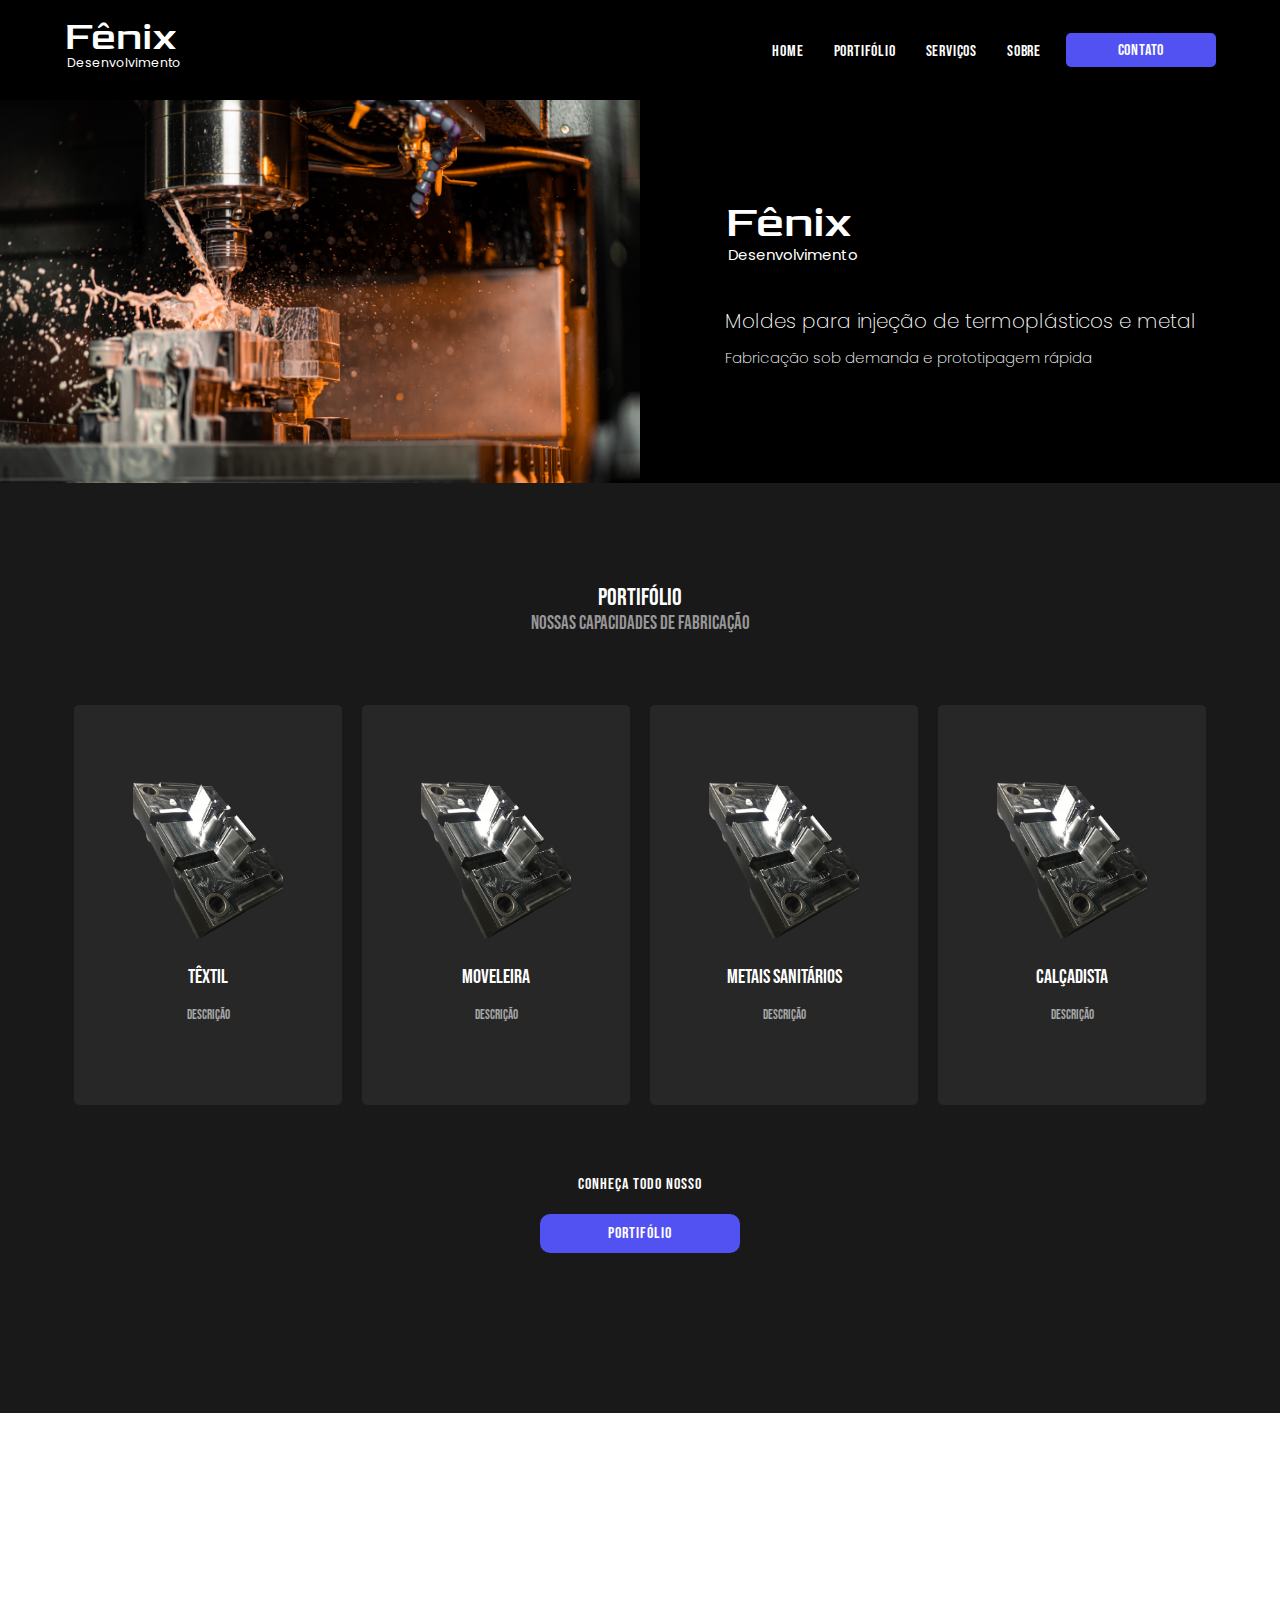
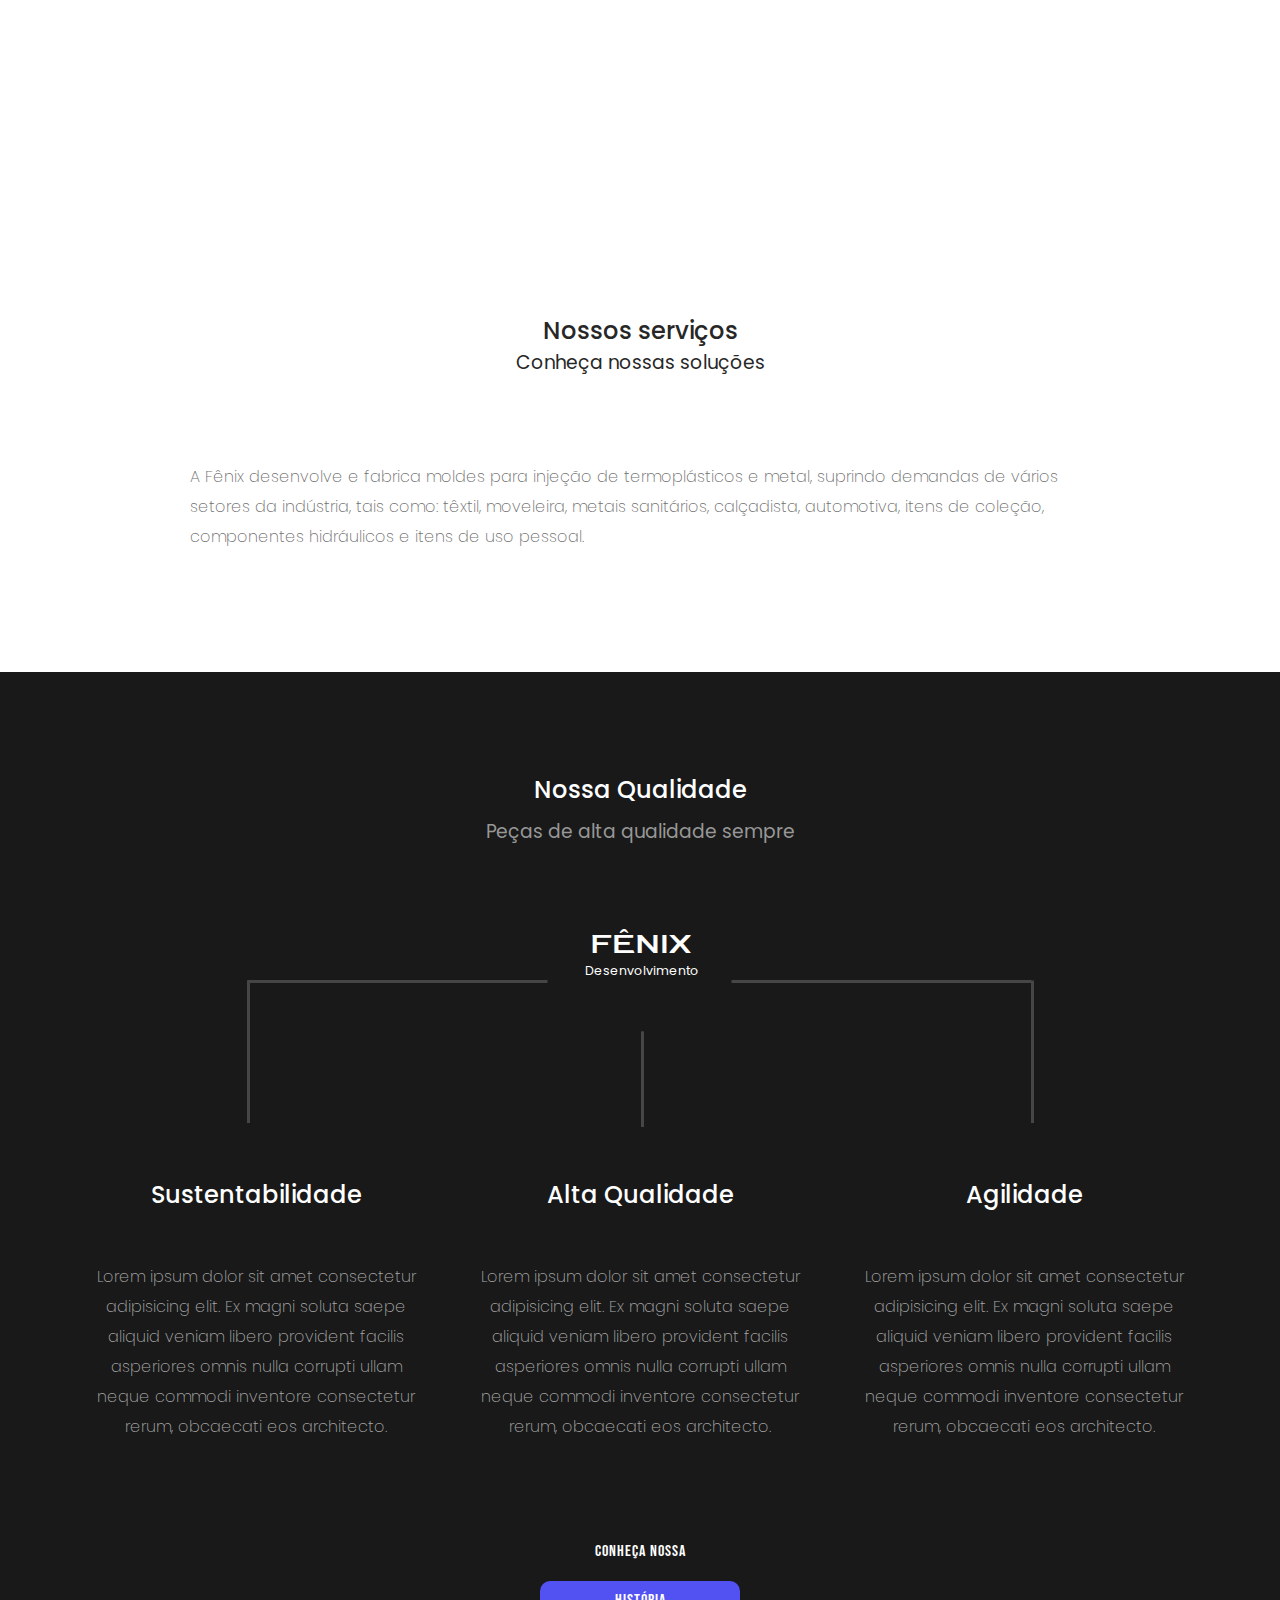
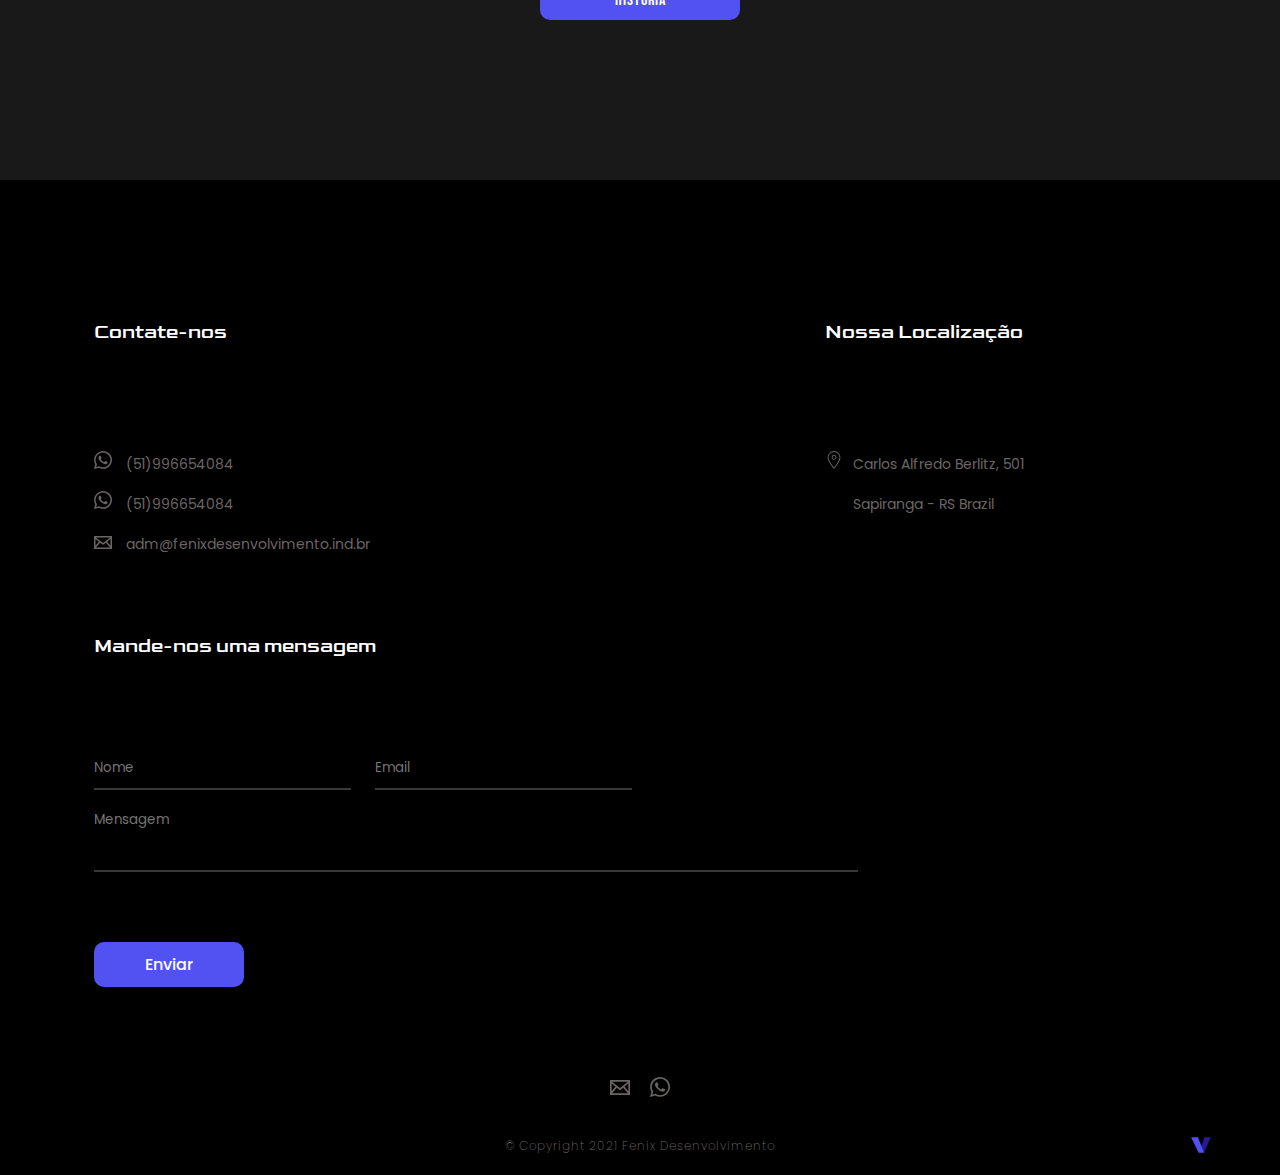
<file: index.html>
<!DOCTYPE html>
<html lang="pt-br">

<head>

    <meta charset="UTF-8">
    <meta http-equiv="X-UA-Compatible" content="IE=edge">
    <meta name="viewport" content="width=device-width, initial-scale=1.0">

    <!-- favicon -->
    <link rel="apple-touch-icon" sizes="180x180" href="/favi/apple-touch-icon.png">
    <link rel="icon" type="image/png" sizes="32x32" href="/favi/favicon-32x32.png">
    <link rel="icon" type="image/png" sizes="16x16" href="/favi/favicon-16x16.png">
    <link rel="manifest" href="/favi/site.webmanifest">
    <link rel="mask-icon" href="/favi/safari-pinned-tab.svg" color="#5bbad5">
    <link rel="shortcut icon" href="/favi/favicon.ico">
    <meta name="msapplication-TileColor" content="#da532c">
    <meta name="msapplication-config" content="/favi/browserconfig.xml">
    <meta name="theme-color" content="#ffffff">



    <link rel="stylesheet" href="css/header.css">
    <link rel="stylesheet" href="css/style.css">
    <link rel="stylesheet" href="css/index.css">
    <link rel="stylesheet" href="css/footer.css">



    <link rel="stylesheet" href="css/responsive.css" media="screen and (max-width: 1024px)">
    <link rel="stylesheet" href="css/res.css" media="screen and (max-width: 800px)">

    <title>Fenix Desenvolvimento</title>
</head>

<body>
    <header>
        <div class="header-preto">
            <div class="container-menu">
                <div class="logo">
                    <a href="index.html">Fênix</a>
                    <span>Desenvolvimento</span>
                </div>
                <div class="menu-section">
                    <div class="menu-toggle">
                        <div class="one"></div>
                        <div class="two"></div>
                        <div class="three"></div>
                    </div>
                    <nav class="menu">
                        <ul>
                            <li><a href="index.html" title="Página inicial">Home</a></li>
                            <li><a href="portifolio.html" title="Conheça Nosso Portifólio">Portifólio</a></li>
                            <li><a href="index.html#servicos" title="Conheça nossos serviços">Serviços</a></li>
                            <li class="sobre">
                                <a href="historia.html" title="Conheça Nossa historia">Sobre</a>
                            </li>
                            <li class="contato">
                                <a href="index.html#contato" title="Contate-nos">Contato</a>
                            </li>
                        </ul>
                    </nav>
                </div>
            </div>
        </div>
    </header>

    <!-- HERO -->
    <section class="hero">
        <div class="imagem">
            <img src="img/hero/hero.jpg" alt="Hero">
        </div>
        <div class="hero-text">
            <div class="container-hero-text">
                <p class="h1">Fênix</p>
                <span>Desenvolvimento</span>
                <p class="h3">Moldes para injeção de termoplásticos e metal </p>
                <p class="h4">Fabricação sob demanda e prototipagem rápida</p>
            </div>
        </div>
    </section>
    <!-- INTRO -->
    <section class="intro">
        <div class="intro-container">
            <h2>Portifólio</h2>
            <h3>Nossas Capacidades de fabricação</h3>
            <div class="intro-cards">
                <div class="intro-card">
                    <img src="img/portifolio/card1.png" alt="">
                    <h3>Têxtil</h3>
                    <p>Descrição</p>
                </div>
                <!-- CARD 2 -->
                <div class="intro-card">
                    <img src="img/portifolio/card1.png" alt="">
                    <h3>Moveleira</h3>
                    <p>Descrição</p>
                </div>
                <!-- CARD3 -->
                <div class="intro-card">
                    <img src="img/portifolio/card1.png" alt="">
                    <h3>Metais sanitários</h3>
                    <p>Descrição</p>
                </div>
                <!-- CARD 4 -->
                <div class="intro-card">
                    <img src="img/portifolio/card1.png" alt="">
                    <h3>Calçadista</h3>
                    <p>Descrição</p>
                </div>
            </div>
            <div class="call-to-action">
                <h6>Conheça todo nosso </h6>
                <p><a href="portifolio.html">Portifólio</a></p>
            </div>
        </div>
    </section>

    <!-- IMAGEM FIXA -->
    <section class="fixed-parallax">
        <div class="contend">
            <div class="contend-description">
                <ul>
                    <li>
                        <span class="material-type">Material:</span>
                        <span class="desc-material">Aço</span>
                    </li>
                    <li>
                        <span class="desc-tittle">Descrição :</span>
                        <span class="desc-type">Molde de plastico</span>
                    </li>
                </ul>
            </div>
        </div>
    </section>



    <!-- SERVICOS -->
    <section class="servicos" id="servicos">
        <h2>Nossos serviços</h2>
        <h3>Conheça nossas soluções</h3>
        <p>
            A Fênix desenvolve e fabrica moldes para injeção de termoplásticos e metal, suprindo demandas de vários setores da indústria, tais como: têxtil, moveleira, metais sanitários, calçadista, automotiva, itens de coleção, componentes hidráulicos e itens de
            uso pessoal.
        </p>
    </section>

    <!-- QUALIDADE -->

    <section class="qualidade">
        <div class="container-qualidade">
            <div class="qualidade-titulo">
                <h2>Nossa Qualidade</h2>
                <h3>Peças de alta qualidade sempre</h3>
                <h4>FÊNIX</h4>
                <span>Desenvolvimento</span>
            </div>
            <div class="qualidade-linhas">
                <img src="img/qualidade/linhas.svg" alt="">
            </div>

            <div class="qualidade-item">
                <!-- item 1 -->
                <div class="item">
                    <h2>Sustentabilidade</h2>
                    <p>
                        Lorem ipsum dolor sit amet consectetur adipisicing elit. Ex magni soluta saepe aliquid veniam libero provident facilis asperiores omnis nulla corrupti ullam neque commodi inventore consectetur rerum, obcaecati eos architecto.
                    </p>
                </div>

                <!-- item 2 -->

                <div class="item">
                    <h2>Alta Qualidade</h2>
                    <p>
                        Lorem ipsum dolor sit amet consectetur adipisicing elit. Ex magni soluta saepe aliquid veniam libero provident facilis asperiores omnis nulla corrupti ullam neque commodi inventore consectetur rerum, obcaecati eos architecto.
                    </p>
                </div>

                <!-- item 3 -->

                <div class="item">
                    <h2>Agilidade</h2>
                    <p>
                        Lorem ipsum dolor sit amet consectetur adipisicing elit. Ex magni soluta saepe aliquid veniam libero provident facilis asperiores omnis nulla corrupti ullam neque commodi inventore consectetur rerum, obcaecati eos architecto.
                    </p>
                </div>
            </div>

            <div class="call-to-action">
                <h6>Conheça Nossa</h6>
                <p><a href="historia.html">História</a></p>
            </div>
        </div>
    </section>





    <footer>

        <div class="footer-container">

            <div class="footer-line">

                <div class="contato footer-item">
                    <h3>Contate-nos</h3>
                    <ul>
                        <li>
                            <img src="img/footer/whatsapp.svg" alt="">
                            <a href="tel:5551996654084">(51)996654084</a>
                        </li>
                        <li>
                            <img src="img/footer/whatsapp.svg" alt="">
                            <a href="tel:5551996654084">(51)996654084</a>
                        </li>
                        <li>
                            <img src="img/footer/email.svg" alt="">
                            <a href="mailto:adm@fenixdesenvolvimento.ind.br">
                                adm@fenixdesenvolvimento.ind.br
                            </a>

                        </li>
                    </ul>
                </div>
                <div class="location footer-item">
                    <h3>Nossa Localização</h3>
                    <ul>
                        <li>
                            <img src="img/footer/location.svg" alt="">
                        </li>
                        <li>Carlos Alfredo Berlitz, 501<br>Sapiranga - RS Brazil</li>
                    </ul>
                </div>
                <div class="form footer-item" id="contato">
                    <h3>Mande-nos uma mensagem</h3>
                    <form action="enviar.php" method="POST" id="fom_orcamento" class="formphp">
                        <div class="form-nome-email">
                            <input type="text" name="nome" id="nome" placeholder="Nome" required>

                            <input type="email" name="email" id="email" placeholder="Email" required>

                            <input type="text" class="nao-aparece" name="leaveblank">
                            <input type="text" class="nao-aparece" name="dontchange" value="http://">
                        </div>

                        <div class="form-msg">
                            <input type="text" name="mensagem" id="mensagem" placeholder="Mensagem" required>
                        </div>
                        <div class="btn-enviar">
                            <button id="enviar" name="enviar" type="submit">Enviar</button>
                        </div>
                    </form>
                </div>
            </div>
            <div class="icons">
                <ul>
                    <li>
                        <a href="mailto:direcao@fenixdesenvolvimento.ind.br">

                            <img src="img/footer/email.svg" alt="mande-nos um email">
                        </a>
                    </li>
                    <li>
                        <a href="https://web.whatsapp.com/send?phone=5551996654084" target="_blank">
                            <img src="img/footer/whatsapp.svg" alt="Envie -nos uma mensagem pelo whatsapp">
                        </a>
                    </li>

                </ul>
            </div>
            <div class="separador">
                <div class="separador-container">
                    <h1>
                        © Copyright 2021 Fenix Desenvolvimento
                    </h1>
                    <a href="https://www.voel.dev.br" target="_blank"><img src="img/favicon-32x32.png" alt="Voel">
                    </a>
                </div>
            </div>
        </div>
    </footer>
    <script src="/js/simple-form.js"></script>
    <script src="/js/menu.js"></script>
    <script src="/js/script.js"></script>
</body>

</html>
</file>
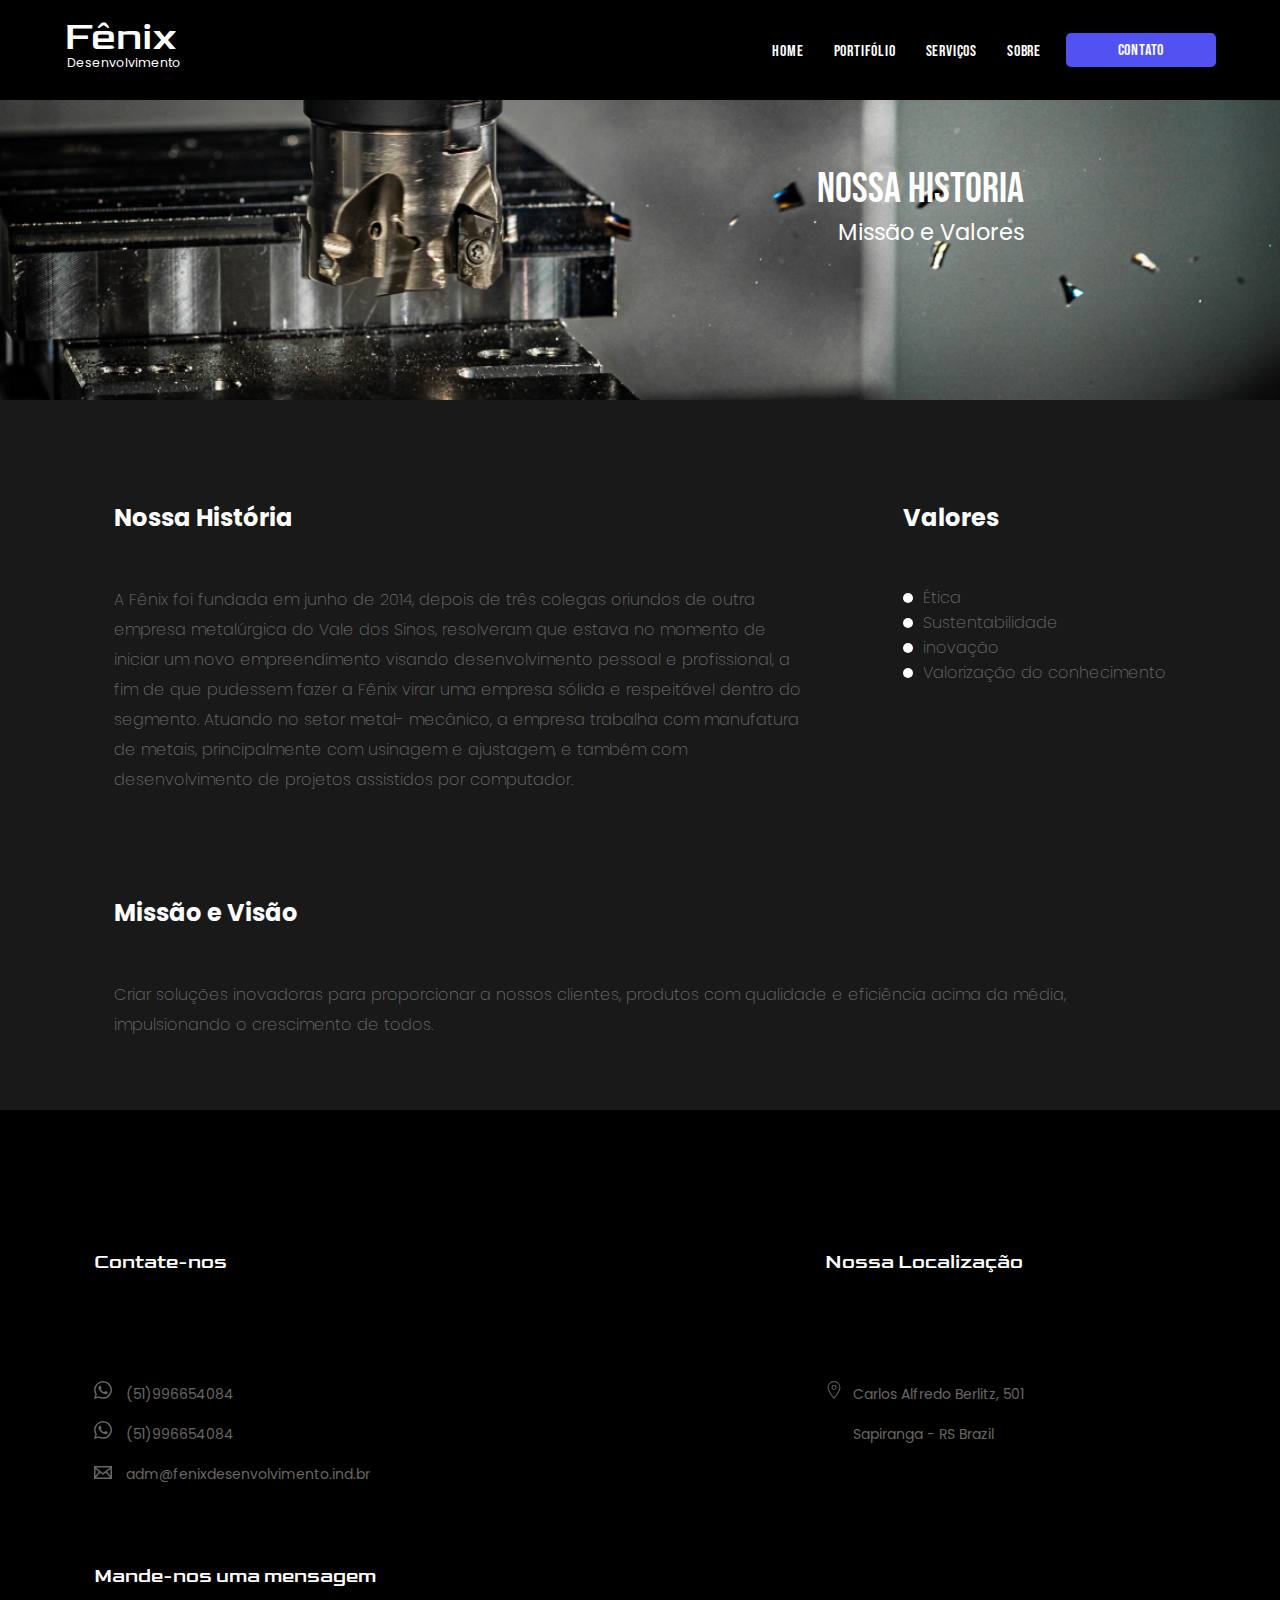
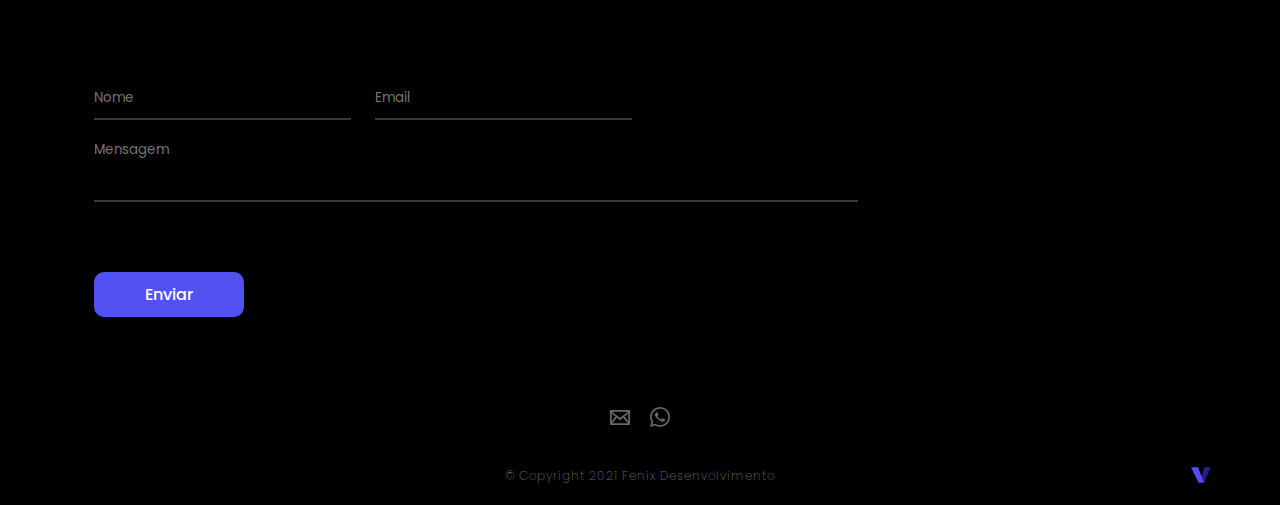
<file: historia.html>
<!DOCTYPE html>
<html lang="pt-br">

<head>
    <meta charset="UTF-8">
    <meta http-equiv="X-UA-Compatible" content="IE=edge">
    <meta name="viewport" content="width=device-width, initial-scale=1.0">
    <!-- favicon -->
    <link rel="apple-touch-icon" sizes="180x180" href="/favi/apple-touch-icon.png">
    <link rel="icon" type="image/png" sizes="32x32" href="/favi/favicon-32x32.png">
    <link rel="icon" type="image/png" sizes="16x16" href="/favi/favicon-16x16.png">
    <link rel="manifest" href="/favi/site.webmanifest">
    <link rel="mask-icon" href="/favi/safari-pinned-tab.svg" color="#5bbad5">
    <link rel="shortcut icon" href="/favi/favicon.ico">
    <meta name="msapplication-TileColor" content="#da532c">
    <meta name="msapplication-config" content="/favi/browserconfig.xml">
    <meta name="theme-color" content="#ffffff">
    <link rel="stylesheet" href="css/style.css">
    <link rel="stylesheet" href="css/header.css">
    <link rel="stylesheet" href="css/footer.css">
    <link rel="stylesheet" href="css/historia.css">
    <link rel="stylesheet" href="css/responsive.css" media="screen and (max-width: 1024px)">
    <link rel="stylesheet" href="css/res.css" media="screen and (max-width: 800px)">
    <title>Fenix Desenvolvimento</title>
</head>

<body>
    <header>
        <div class="header-preto">
            <div class="container-menu">
                <div class="logo">
                    <a href="index.html">Fênix</a>
                    <span>Desenvolvimento</span>
                </div>
                <div class="menu-section">
                    <div class="menu-toggle">
                        <div class="one"></div>
                        <div class="two"></div>
                        <div class="three"></div>
                    </div>
                    <nav class="menu">
                        <ul>
                            <li><a href="index.html" title="Página inicial">Home</a></li>
                            <li><a href="portifolio.html" title="Conheça Nosso Portifólio">Portifólio</a></li>
                            <li><a href="index.html#servicos" title="Conheça nossos serviços">Serviços</a></li>
                            <li class="sobre">
                                <a href="historia.html" title="Conheça Nossa historia">Sobre</a>
                            </li>
                            <li class="contato">
                                <a href="index.html#contato" title="Contate-nos">Contato</a>
                            </li>
                        </ul>
                    </nav>
                </div>
            </div>
        </div>
    </header>

    <!-- HERO HISTÓRIA -->
    <section class="hero-historia">
        <h2>Nossa Historia</h2>
        <p>Missão e Valores</p>
    </section>

    <section class="historia">
        <div class="historia-container">
            <div class="historia-item histo">
                <h2>Nossa História</h2>
                <p>
                    A Fênix foi fundada em junho de 2014, depois de três colegas oriundos de outra empresa metalúrgica do Vale dos Sinos, resolveram que estava no momento de iniciar um novo empreendimento visando desenvolvimento pessoal e profissional, a fim de que pudessem
                    fazer a Fênix virar uma empresa sólida e respeitável dentro do segmento. Atuando no setor metal- mecânico, a empresa trabalha com manufatura de metais, principalmente com usinagem e ajustagem, e também com desenvolvimento de projetos
                    assistidos por computador.
                </p>
            </div>

            <div class="historia-item item-valores">
                <h2>Valores</h2>
                <ul>
                    <li>Ética</li>
                    <li>Sustentabilidade</li>
                    <li>inovação</li>
                    <li>Valorização do conhecimento</li>
                </ul>
            </div>
            <div class="historia-item item-our-historia">
                <h2>Missão e Visão</h2>
                <p>
                    Criar soluções inovadoras para proporcionar a nossos clientes, produtos com qualidade e eficiência acima da média, impulsionando o crescimento de todos.
                </p>
            </div>
        </div>
    </section>

    <footer>
        <div class="footer-container">
            <div class="footer-line">
                <div class="contato footer-item">
                    <h3>Contate-nos</h3>
                    <ul>
                        <li>
                            <img src="img/footer/whatsapp.svg" alt="">
                            <a href="tel:5551996654084">(51)996654084</a>
                        </li>
                        <li>
                            <img src="img/footer/whatsapp.svg" alt="">
                            <a href="tel:5551996654084">(51)996654084</a>
                        </li>
                        <li>
                            <img src="img/footer/email.svg" alt="">
                            <a href="mailto:adm@fenixdesenvolvimento.ind.br">
                                adm@fenixdesenvolvimento.ind.br
                            </a>
                        </li>
                    </ul>
                </div>
                <div class="location footer-item">
                    <h3>Nossa Localização</h3>
                    <ul>
                        <li>
                            <img src="img/footer/location.svg" alt="">
                        </li>
                        <li>Carlos Alfredo Berlitz, 501<br>Sapiranga - RS Brazil</li>
                    </ul>
                </div>
                <div class="form footer-item" id="contato">
                    <h3>Mande-nos uma mensagem</h3>
                    <form action="enviar.php" method="POST" id="fom_orcamento" class="formphp">
                        <div class="form-nome-email">
                            <input type="text" name="nome" id="nome" placeholder="Nome" required>
                            <input type="email" name="email" id="email" placeholder="Email" required>
                            <input type="text" class="nao-aparece" name="leaveblank">
                            <input type="text" class="nao-aparece" name="dontchange" value="http://">
                        </div>
                        <div class="form-msg">
                            <input type="text" name="mensagem" id="mensagem" placeholder="Mensagem" required>
                        </div>
                        <div class="btn-enviar">
                            <button id="enviar" name="enviar" type="submit">Enviar</button>
                        </div>
                    </form>
                </div>
            </div>
            <div>
                <div class="icons">
                    <ul>
                        <li>
                            <a href="mailto:direcao@fenixdesenvolvimento.ind.br">
                                <img src="img/footer/email.svg" alt="mande-nos um email">
                            </a>
                        </li>
                        <li>
                            <a href="https://web.whatsapp.com/send?phone=5551996654084" target="_blank">
                                <img src="img/footer/whatsapp.svg" alt="Envie -nos uma mensagem pelo whatsapp">
                            </a>
                        </li>
                    </ul>
                </div>
            </div>

            <div class="separador">
                <div class="separador-container">
                    <h1>
                        © Copyright 2021 Fenix Desenvolvimento
                    </h1>
                    <a href="https://www.voel.dev.br" target="_blank"><img src="img/favicon-32x32.png" alt="Voel">
                    </a>
                </div>
            </div>
        </div>
    </footer>
    <script src="/js/simple-form.js"></script>
    <script src="/js/menu.js"></script>
    <script src="/js/script.js"></script>
</body>

</html>
</file>
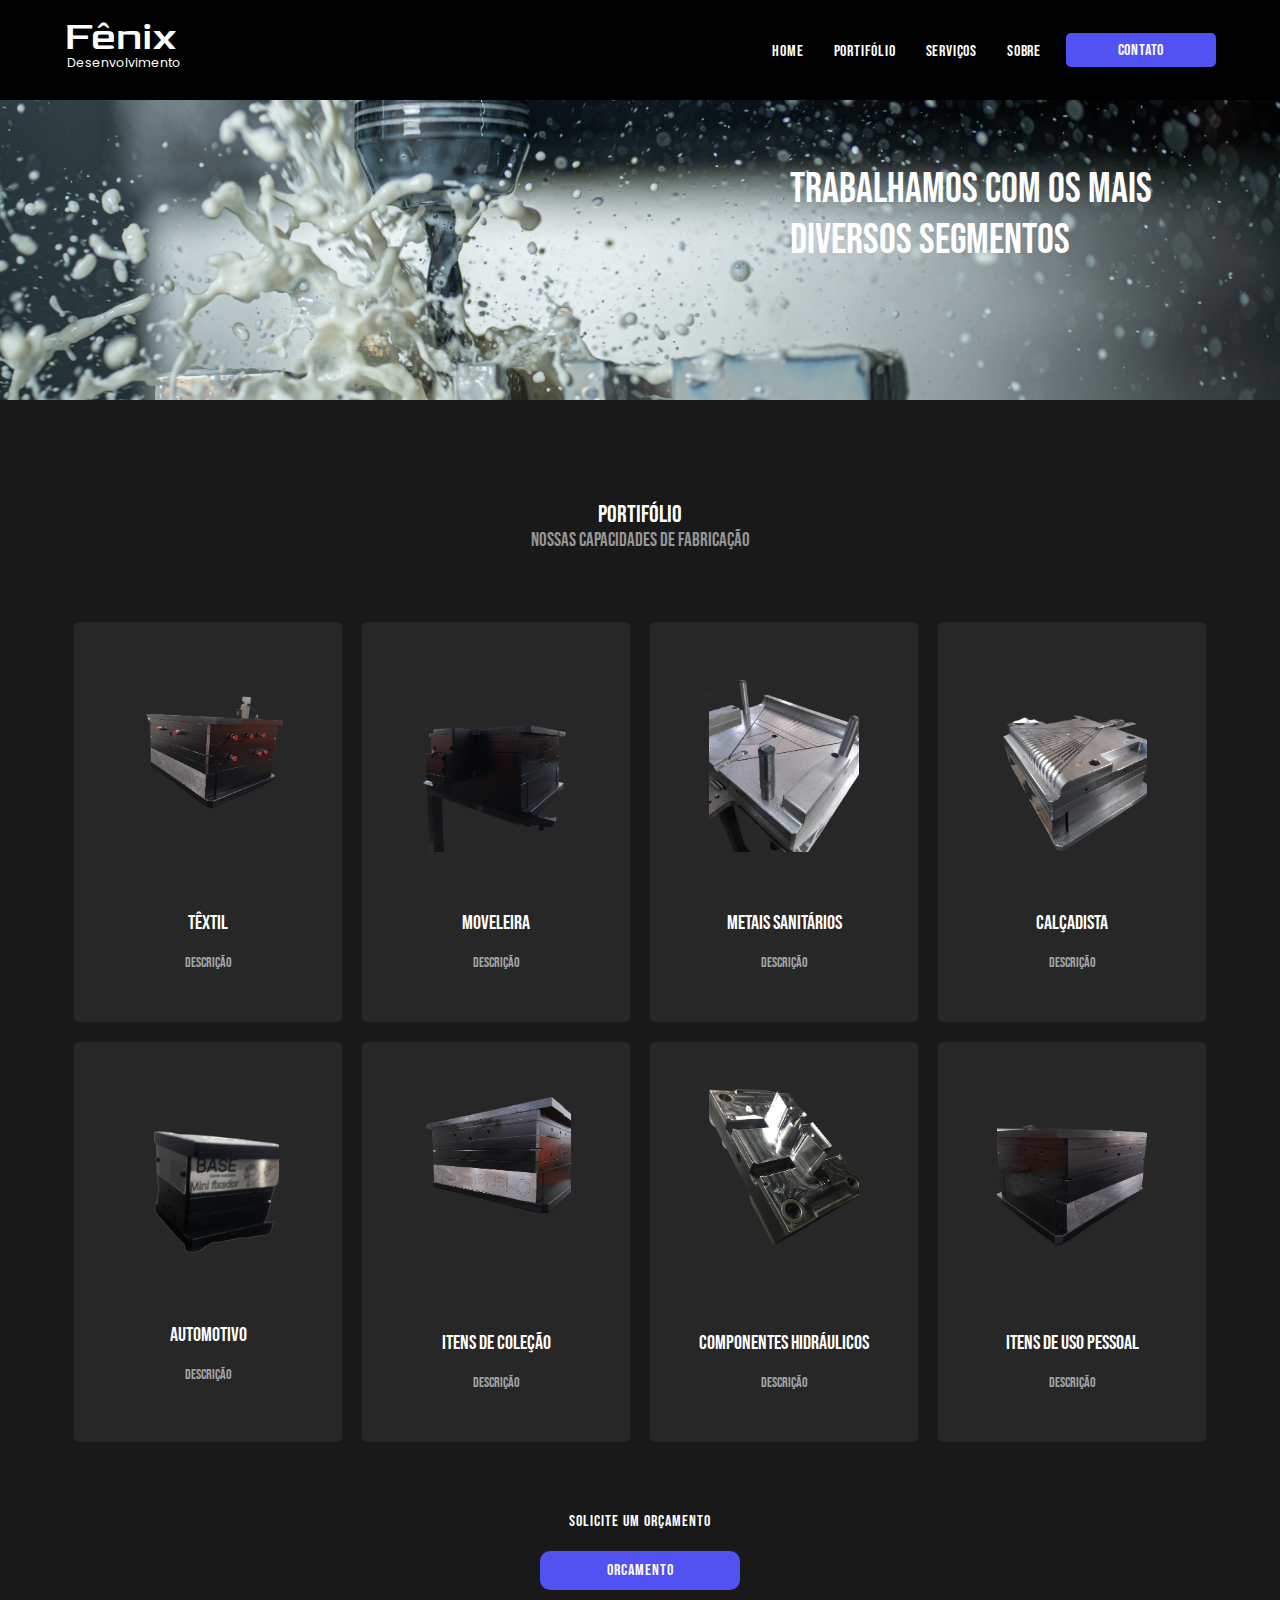
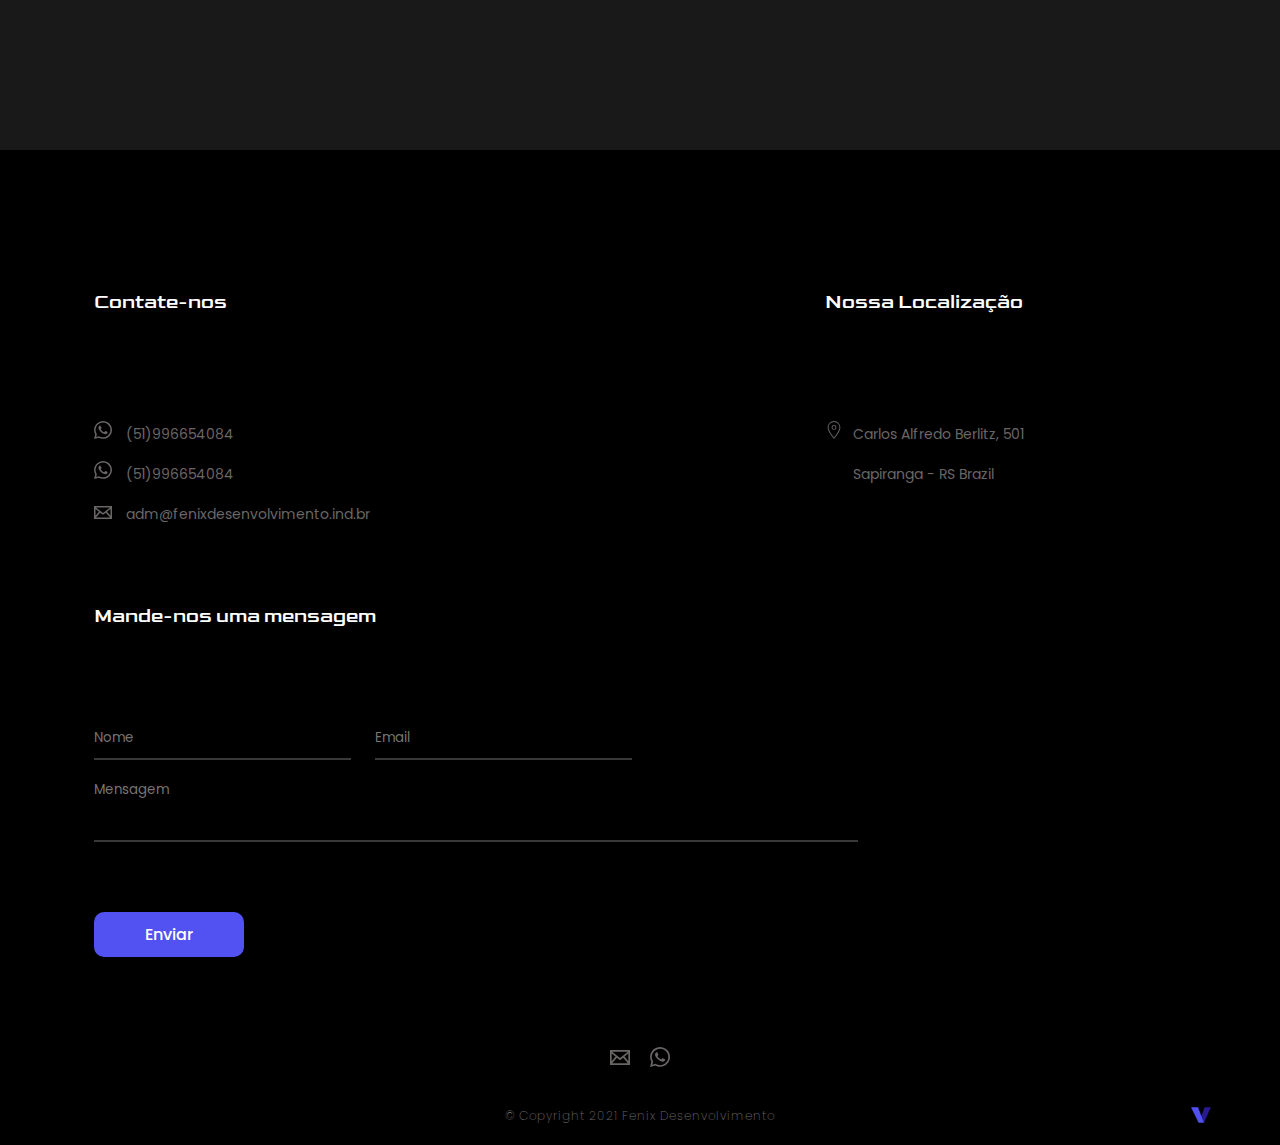
<file: portifolio.html>
<!DOCTYPE html>
<html lang="pt-br">

<head>

    <meta charset="UTF-8">
    <meta http-equiv="X-UA-Compatible" content="IE=edge">
    <meta name="viewport" content="width=device-width, initial-scale=1.0">

    <!-- favicon -->
    <link rel="apple-touch-icon" sizes="180x180" href="/favi/apple-touch-icon.png">
    <link rel="icon" type="image/png" sizes="32x32" href="/favi/favicon-32x32.png">
    <link rel="icon" type="image/png" sizes="16x16" href="/favi/favicon-16x16.png">
    <link rel="manifest" href="/favi/site.webmanifest">
    <link rel="mask-icon" href="/favi/safari-pinned-tab.svg" color="#5bbad5">
    <link rel="shortcut icon" href="/favi/favicon.ico">
    <meta name="msapplication-TileColor" content="#da532c">
    <meta name="msapplication-config" content="/favi/browserconfig.xml">
    <meta name="theme-color" content="#ffffff">


    <link rel="stylesheet" href="css/style.css">
    <link rel="stylesheet" href="css/header.css">
    <link rel="stylesheet" href="css/footer.css">
    <link rel="stylesheet" href="css/portifolio.css">




    <link rel="stylesheet" href="css/responsive.css" media="screen and (max-width: 1024px)">
    <link rel="stylesheet" href="css/res.css" media="screen and (max-width: 800px)">
    <script src="https://code.jquery.com/jquery-3.2.1.js"></script>


    <title>Fenix Desenvolvimento</title>
</head>

<body>
    <header>
        <div class="header-preto">
            <div class="container-menu">
                <div class="logo">
                    <a href="index.html">Fênix</a>
                    <span>Desenvolvimento</span>
                </div>
                <div class="menu-section">
                    <div class="menu-toggle">
                        <div class="one"></div>
                        <div class="two"></div>
                        <div class="three"></div>
                    </div>
                    <nav class="menu">
                        <ul>
                            <li><a href="index.html" title="Página inicial">Home</a></li>
                            <li><a href="portifolio.html" title="Conheça Nosso Portifólio">Portifólio</a></li>
                            <li><a href="index.html#servicos" title="Conheça nossos serviços">Serviços</a></li>
                            <li class="sobre">
                                <a href="historia.html" title="Conheça Nossa historia">Sobre</a>
                            </li>
                            <li class="contato">
                                <a href="index.html#contato" title="Contate-nos">Contato</a>
                            </li>
                        </ul>
                    </nav>
                </div>
            </div>
        </div>
    </header>

    <!-- HIRO PORTIFOLIO -->
    <section class="portifolio">
        <h2>Trabalhamos com os mais <br>diversos segmentos</h2>

    </section>

    <!-- SECTION PORTIFOLIO -->

    <section class="intro">
        <div class="intro-container">
            <h2>Portifólio</h2>
            <h3>Nossas Capacidades de fabricação</h3>
            <div class="intro-cards">
                <div class="intro-card">
                    <img src="img/portifolio/2-removebg.png" alt="">
                    <h3>Têxtil</h3>
                    <p>Descrição</p>
                </div>
                <!-- CARD 2 -->
                <div class="intro-card">
                    <img src="img/portifolio/3-removebg.png" alt="">
                    <h3>Moveleira</h3>
                    <p>Descrição</p>
                </div>
                <!-- CARD3 -->
                <div class="intro-card">
                    <img src="img/portifolio/5-removebg.png" alt="">
                    <h3>Metais Sanitários</h3>
                    <p>Descrição</p>
                </div>
                <!-- CARD 4 -->
                <div class="intro-card">
                    <img src="img/portifolio/7-removebg.png" alt="">
                    <h3>Calçadista</h3>
                    <p>Descrição</p>
                </div>
                <!-- CARD 5 -->
                <div class="intro-card">
                    <img src="img/portifolio/8-removebg.png" alt="">
                    <h3>Automotivo</h3>
                    <p>Descrição</p>
                </div>
                <!-- CARD 6 -->
                <div class="intro-card">
                    <img src="img/portifolio/10-removebg.png" alt="">
                    <h3>Itens de coleção</h3>
                    <p>Descrição</p>
                </div>
                <!-- CARD 7 -->
                <div class="intro-card">
                    <img src="img/portifolio/card1.png" alt="">
                    <h3>Componentes hidráulicos</h3>
                    <p>Descrição</p>
                </div>
                <!-- CARD 8 -->
                <div class="intro-card">
                    <img src="img/portifolio/plastico.png" alt="">
                    <h3>Itens de uso pessoal</h3>
                    <p>Descrição</p>
                </div>
            </div>
            <div class="call-to-action">
                <h6>Solicite um Orçamento</h6>

                <p><a href="https://api.whatsapp.com/send?phone=5551997401034&text=Gostaria%20de%20solicitar%20um%20or%C3%A7amento">Orcamento</a></p>
            </div>
        </div>
    </section>


    <footer>

        <div class="footer-container">

            <div class="footer-line">

                <div class="contato footer-item">
                    <h3>Contate-nos</h3>
                    <ul>
                        <li>
                            <img src="img/footer/whatsapp.svg" alt="">
                            <a href="tel:5551996654084">(51)996654084</a>
                        </li>
                        <li>
                            <img src="img/footer/whatsapp.svg" alt="">
                            <a href="tel:5551996654084">(51)996654084</a>
                        </li>
                        <li>
                            <img src="img/footer/email.svg" alt="">
                            <a href="mailto:adm@fenixdesenvolvimento.ind.br">
                                adm@fenixdesenvolvimento.ind.br
                            </a>

                        </li>
                    </ul>
                </div>
                <div class="location footer-item">
                    <h3>Nossa Localização</h3>
                    <ul>
                        <li>
                            <img src="img/footer/location.svg" alt="">
                        </li>
                        <li>Carlos Alfredo Berlitz, 501<br>Sapiranga - RS Brazil</li>
                    </ul>
                </div>
                <div class="form footer-item" id="contato">
                    <h3>Mande-nos uma mensagem</h3>
                    <form action="enviar.php" method="POST" id="fom_orcamento" class="formphp">
                        <div class="form-nome-email">
                            <input type="text" name="nome" id="nome" placeholder="Nome" required>

                            <input type="email" name="email" id="email" placeholder="Email" required>

                            <input type="text" class="nao-aparece" name="leaveblank">
                            <input type="text" class="nao-aparece" name="dontchange" value="http://">
                        </div>

                        <div class="form-msg">
                            <input type="text" name="mensagem" id="mensagem" placeholder="Mensagem" required>
                        </div>
                        <div class="btn-enviar">
                            <button id="enviar" name="enviar" type="submit">Enviar</button>
                        </div>
                    </form>

                </div>

            </div>

            <div>
                <div class="icons">
                    <ul>
                        <li>
                            <a href="mailto:direcao@fenixdesenvolvimento.ind.br">

                                <img src="img/footer/email.svg" alt="mande-nos um email">
                            </a>
                        </li>
                        <li>
                            <a href="https://web.whatsapp.com/send?phone=5551996654084" target="_blank">
                                <img src="img/footer/whatsapp.svg" alt="Envie -nos uma mensagem pelo whatsapp">
                            </a>
                        </li>

                    </ul>
                </div>

            </div>

            <div class="separador">
                <div class="separador-container">
                    <h1>
                        © Copyright 2021 Fenix Desenvolvimento
                    </h1>
                    <a href="www.voel.dev.br" target="_blank"><img src="img/favicon-32x32.png" alt="Voel">
                    </a>
                </div>
            </div>


        </div>

    </footer>
    <script src="/js/simple-form.js"></script>
    <script src="/js/menu.js"></script>
    <script src="/js/script.js"></script>
</body>

</html>
</file>
<file: css/header.css>
/* HEADER */


/* body {
    background: sandybrown;
} */

header {
    position: fixed;
    display: block;
    background: #000000;
    width: 100%;
    z-index: 2;
}

header div.header-preto div.container-menu {
    max-width: 90%;
    width: 128rem;
    margin: 0 auto;
    display: flex;
    justify-content: space-between;
    align-items: center;
    height: 10rem;
}

header div.header-preto div.container-menu div.logo a {
    display: block;
    font-family: 'Goldman', cursive;
    font-size: 4rem;
    line-height: 2.25rem;
}

header div.header-preto div.container-menu div.logo span {
    font-size: 1.25rem;
    padding-left: 3px;
}

header div.header-preto div.container-menu div.menu-section nav.menu ul {
    display: flex;
    align-items: center;
}

header div.header-preto div.container-menu div.menu-section nav.menu ul li a {
    margin-left: 2rem;
    font-size: 1.6rem;
    padding: 5px;
    font-family: 'Bebas Neue', cursive;
    letter-spacing: 0.8px;
    padding-top: 2px;
    padding-bottom: 2px;
}


/* hover - li - a */

header div.header-preto div.container-menu div.menu-section nav.menu ul li a:hover {
    border-bottom: 1px solid #2D208C;
    padding-top: 2px;
}

header div.header-preto div.container-menu div.menu-section nav.menu ul li.contato a {
    display: block;
    background: #5252F2;
    width: 15rem;
    display: flex;
    justify-content: center;
    align-items: center;
    height: 3.35rem;
    border-radius: 5px;
}

header div.header-preto div.container-menu div.menu-section nav.menu ul li.contato a:hover {
    background: #2D208C;
    border-bottom: none;
}
</file>
<file: css/style.css>
@import url('https://fonts.googleapis.com/css2?family=Poppins:ital,wght@0,100;0,200;0,300;0,400;0,500;0,600;0,700;0,800;0,900;1,100;1,200;1,300;1,400;1,500;1,600;1,700;1,800;1,900&display=swap');
@import url('https://fonts.googleapis.com/css2?family=Goldman:wght@400;700&display=swap');
@import url('https://fonts.googleapis.com/css2?family=Bebas+Neue&display=swap');
* {
    box-sizing: border-box;
    margin: 0;
    padding: 0;
    outline: 0;
}

ul li {
    list-style: none;
}

a {
    text-decoration: none;
    color: #ffffff;
}

img {
    width: 100%;
    display: block;
}

html {
    /* a cada 1rem será considera 10px */
    font-size: 62.5%;
    font-family: 'Poppins', sans-serif;
    -webkit-text-size-adjust: 100%;
    color: #fff;
}

html,
body {
    height: 100vh;
    text-rendering: optimizelegibility;
    -webkit-font-smoothing: antialiased;
    scroll-behavior: smooth;
}

body {
    font-size: 1.6rem;
}


/* 
ಠ_ಠ
 */
</file>
<file: css/index.css>
section.hero {
    display: flex;
    justify-content: center;
    align-content: center;
    padding-top: 10rem;
    background: #000000;
}

section.hero div.imagem {
    flex: 1 1 50rem;
}

section.hero div.hero-text {
    max-width: 50%;
    flex: 1 1 60rem;
    display: flex;
    flex-direction: column;
    justify-content: center;
    align-items: center;
}

section.hero div.hero-text div.container-hero-text p.h1 {
    font-size: 4.5rem;
    line-height: 2rem;
    font-weight: 400;
    font-family: 'Goldman', cursive;
}

section.hero div.hero-text div.container-hero-text span {
    font-size: 1.5rem;
    padding-top: 1rem;
    padding-left: 3px;
    display: block;
    margin-bottom: 3rem;
}

section.hero div.hero-text div.container-hero-text p.h3 {
    font-size: 2rem;
    line-height: 5rem;
    font-weight: 200;
}

section.hero div.hero-text div.container-hero-text p.h4 {
    font-size: 1.5rem;
    font-weight: 200;
}


/* INTRO */

section.intro {
    background: #191919;
}

section.intro div.intro-container {
    display: flex;
    align-items: center;
    flex-direction: column;
    width: 1280rem;
    max-width: 90%;
    margin: 0 auto;
    padding: 10rem 0;
}

section.intro div.intro-container h2 {
    font-weight: 400;
    font-family: 'Bebas Neue', cursive
}

section.intro div.intro-container h3 {
    font-weight: 400;
    color: #979797;
    font-family: 'Bebas Neue', cursive
}

section.intro div.intro-container div.intro-cards {
    display: flex;
    flex-wrap: wrap;
    justify-content: space-between;
    width: 100%;
    margin-top: 6rem;
}

section.intro div.intro-container div.intro-cards div.intro-card {
    background: #272727;
    display: flex;
    flex-direction: column;
    justify-content: center;
    align-items: center;
    border-radius: 5px;
    flex: 1 1 25rem;
    height: 40rem;
    margin: 10px;
}

section.intro div.intro-container div.intro-cards div.intro-card h3 {
    font-size: 2rem;
    font-weight: 400;
    line-height: 22px;
    color: #fff;
    font-family: 'Bebas Neue', cursive;
}

section.intro div.intro-container div.intro-cards div.intro-card p {
    color: #A7A7A7;
    font-weight: 400;
    font-size: 1.25rem;
    padding: 2rem 0;
    font-family: 'Bebas Neue', cursive;
}

section.intro div.intro-container div.intro-cards div.intro-card:hover {
    background: #39393A;
}

section.intro div.intro-container div.intro-cards div.intro-card img {
    max-width: 15rem;
}


/* INTRO -  Botão call-to-action */

div.call-to-action {
    margin: 6rem 0;
    display: flex;
    flex-direction: column;
    align-items: center;
}

div.call-to-action h6 {
    font-weight: 300;
    font-size: 1.6rem;
    font-family: 'Bebas Neue', cursive;
    letter-spacing: 1px;
}

div.call-to-action p a {
    display: block;
    background: #5252F2;
    font-size: 1.6rem;
    width: 20rem;
    padding: 1rem;
    margin-top: 2rem;
    border-radius: 10px;
    display: flex;
    justify-content: center;
    color: #fff;
    font-weight: 500;
    font-family: 'Bebas Neue', cursive;
    letter-spacing: 1px;
}

div.call-to-action p a:hover {
    background: #2D208C;
}


/* PARALAXE */

section.fixed-parallax {
    position: relative;
    top: 0;
    left: 0;
    right: 0;
    bottom: 0;
}

section.fixed-parallax div.contend {
    display: block;
    background: url(../img/statica.jpg)no-repeat center;
    background-size: cover;
    background-attachment: fixed;
    background-position: center center;
    height: 40rem;
    padding-top: 10rem;
}

section.fixed-parallax div.contend div.contend-description {
    display: flex;
    justify-content: flex-start;
    background: #000000;
    max-width: 18%;
    margin-left: 10rem;
    border-radius: 5px;
    display: none;
}

section.fixed-parallax div.contend div.contend-description:focus-within {
    display: block;
}

section.fixed-parallax div.contend div.contend-description ul {
    display: flex;
    flex-direction: column;
    justify-content: center;
    align-items: flex-start;
    padding: 2rem 2rem;
    transition: opacity 1s ease-in-out;
    opacity: 1;
}

section.fixed-parallax div.contend div.contend-description ul li {
    border-bottom: 1px solid #39393A;
    padding: 1rem 0;
}

section.fixed-parallax div.contend div.contend-description ul li span {
    color: #fff;
    padding: 0 2rem 0 0;
    font-weight: 200;
    font-size: 1.4rem;
}

section.fixed-parallax div.contend div.contend-description ul:hover {
    color: red;
}


/* SERVICOS */

section.servicos {
    max-width: 90%;
    width: 90rem;
    margin: 10rem auto;
    display: flex;
    flex-direction: column;
    align-items: center;
    z-index: 10;
}

section.servicos h2 {
    color: #272727;
    font-weight: 500;
}

section.servicos h3 {
    color: #272727;
    /*     font-size: 1.6rem; */
    font-weight: 400;
}

section.servicos p {
    color: #6F6F6F;
    font-weight: 200;
    font-size: 1.6rem;
    padding: 2rem 0;
    line-height: 30px;
    margin-top: 6.5rem;
}


/* QUALIDADE */

section.qualidade {
    background: #191919;
}

section.qualidade div.container-qualidade {
    padding: 10rem 0;
    width: 128rem;
    max-width: 90%;
    display: flex;
    flex-direction: column;
    align-items: center;
    flex-wrap: wrap;
    margin: 0 auto;
}

section.qualidade div.container-qualidade div.qualidade-linhas img {
    margin-top: -5rem;
    max-width: 80rem;
    display: block;
    max-width: 100%;
    padding: 0 15rem;
}

section.qualidade div.container-qualidade div.qualidade-titulo {
    display: flex;
    flex-direction: column;
    align-items: center;
    flex: 1 1 100%;
}

section.qualidade div.container-qualidade div.qualidade-titulo h2 {
    color: #fff;
    /* font-size: 3rem; */
    font-weight: 500;
}

section.qualidade div.container-qualidade div.qualidade-titulo h3 {
    margin-top: 1rem;
    /* font-size: 2.25rem; */
    font-weight: 400;
    color: #979797;
}

section.qualidade div.container-qualidade div.qualidade-titulo h4 {
    font-size: 3rem;
    font-weight: 500;
    font-family: 'Goldman', cursive;
    margin-top: 8rem;
}

section.qualidade div.container-qualidade div.qualidade-titulo span {
    font-size: 1.25rem;
    padding-left: 3px;
    margin-bottom: 5rem;
}

section.qualidade div.container-qualidade div.qualidade-item {
    display: flex;
    flex-wrap: wrap;
    justify-content: space-between;
    width: 100%;
}

section.qualidade div.container-qualidade div.qualidade-item div.item {
    flex: 1 1 25rem;
    margin: 10px;
    display: flex;
    align-items: center;
    flex-direction: column;
    padding: 10px;
}

section.qualidade div.container-qualidade div.qualidade-item div.item h2 {
    color: #fff;
    font-weight: 500;
    padding: 3rem 0;
}

section.qualidade div.container-qualidade div.qualidade-item div.item p {
    text-align: center;
    color: #A7A7A7;
    font-weight: 200;
    font-size: 1.6rem;
    padding: 2rem 0;
    line-height: 30px;
}
</file>
<file: css/footer.css>
/* FOOTER */

footer {
    background: #000000;
    display: flex;
    flex-direction: column;
    justify-content: flex-end;
}

footer div.footer-container {
    width: 128rem;
    max-width: 90%;
    display: flex;
    flex-direction: column;
    margin: 0 auto;
}

footer div.footer-container div.footer-line {
    display: flex;
    flex-wrap: wrap;
    padding-top: 10rem;
}

footer div.footer-container div.footer-line div.footer-item {
    display: flex;
    flex-direction: column;
    /* margin: 5rem 5rem 5rem 5rem; */
}

footer div.footer-container div.footer-line div.contato {
    flex: 2 1 35rem;
    margin: 3rem;
}

footer div.footer-container div.footer-line div.contato ul {
    margin-top: 5rem;
}

footer div.footer-container div.footer-line div.location {
    flex: 1 1 20rem;
    margin: 3rem;
}

footer div.footer-container div.footer-line div.form {
    flex: 3 1 45rem;
    margin: 3rem;
}


/* manete para contra robo */

.nao-aparece {
    visibility: hidden;
    /*   position: absolute; */
    height: 0px;
}

footer div.footer-container div.footer-line div.location ul {
    display: flex;
    margin-top: 5rem;
}

footer div.footer-container div.footer-line div.footer-item h3 {
    font-family: 'Goldman', cursive;
    color: #FFFFFF;
    font-size: 1rem;
    line-height: 2.2;
    font-weight: 500;
    margin-bottom: 2rem;
    zoom: 2;
}

footer div.footer-container div.footer-line div.footer-item ul li a {
    color: #6B6666;
    font-size: 1.4rem;
    line-height: 40px;
}

footer div.footer-container div.footer-line div.footer-item ul li {
    color: #6B6666;
    font-size: 1.4rem;
    line-height: 40px;
}

footer div.footer-container div.footer-line div.footer-item ul li img {
    display: inline-block;
    width: 18px;
    margin-right: 10px;
}

footer div.footer-container div.footer-line div.form input[type=text] {
    margin-top: 5rem;
    background: transparent;
    border: 0;
    border-bottom: 2px solid #39393A;
    font-family: 'Poppins', sans-serif;
    color: #fff;
}

footer div.footer-container div.footer-line div.form input[type=email] {
    margin-top: 5rem;
    background: transparent;
    border: 0;
    border-bottom: 2px solid #39393A;
    font-family: 'Poppins', sans-serif;
    color: #fff;
}

footer div.footer-container div.footer-line div.form div.form-msg input[type=email] {
    background: transparent;
    border: 0;
    border-bottom: 2px solid #39393A;
}

footer div.footer-container div.footer-line div.form div.form-nome-email #nome {
    margin-right: 20px;
    padding-bottom: 10px;
}

footer div.footer-container div.footer-line div.form div.form-nome-email #email {
    margin-right: 20px;
    padding-bottom: 10px;
}

footer div.footer-container div.footer-line div.form div.form-msg #mensagem {
    min-width: 70%;
    margin-top: 20px;
    padding-bottom: 40px;
}

footer div.footer-container div.footer-line div.form div.btn-enviar {
    margin-top: 5rem;
}

footer div.footer-container div.footer-line div.form div.btn-enviar button {
    width: 15rem;
    color: #fff;
    margin-top: 2rem;
    background: #5252F2;
    padding: 1rem;
    border-radius: 10px;
    border: 0;
    font-size: 1.6rem;
    font-family: 'Poppins', sans-serif;
    font-weight: 500;
}

footer div.footer-container div.footer-line div.form div.btn-enviar button:hover {
    background: #2D208C;
    cursor: pointer;
}

footer div.footer-container div.footer-line div.form h2 {
    margin-bottom: 2rem;
}

footer div.footer-container div.icons {
    padding-top: 5rem;
}

footer div.footer-container div.icons ul {
    display: flex;
    justify-content: center;
    align-items: center;
}

footer div.footer-container div.icons ul li img {
    width: 20px;
    margin: 10px;
}

footer div.footer-container div.separador {
    /*   border: thin solid #6B6666; */
    margin-bottom: 20px;
    margin-top: 1rem;
}

footer div.footer-container div.separador div.separador-container {
    display: flex;
    margin-top: 2rem;
    flex-direction: column;
}

footer div.footer-container div.separador div.separador-container h1 {
    font-size: 1.2rem;
    font-weight: 200;
    letter-spacing: 0.10rem;
    color: #6B6666;
    align-self: center;
}

footer div.footer-container div.separador div.separador-container a {
    align-self: flex-end;
    margin-top: -2rem;
}

footer div.footer-container div.separador div.separador-container a img {
    width: 2rem;
    margin-right: 5px;
}
</file>
<file: css/responsive.css>
html {
    font-size: 50%;
}

@media (max-width: 660px) {
    header {
        z-index: 2;
    }
    header div.container-menu div.menu-section nav.menu {
        display: none;
    }
    .one,
    .two,
    .three {
        background-color: #fff;
        height: 5px;
        width: 100%;
        margin: 6px auto;
        transition-duration: 0.3s;
    }
    .menu-toggle {
        width: 40px;
        height: 30px;
        margin-right: 20px;
    }
    /* fullscreen */
    .menu-section.on {
        position: absolute;
        top: 0;
        left: 0;
        width: 100vw;
        height: 100vh;
        background-color: #232323;
        z-index: 10;
        display: flex;
        justify-content: center;
        align-items: center;
    }
    header div.container-menu div.menu-section.on nav.menu {
        display: block;
    }
    header div.container-menu div.menu-section.on nav.menu ul {
        display: flex;
        flex-direction: column;
    }
    header div.container-menu div.menu-section.on nav.menu ul li {
        padding: 2rem;
    }
    .menu-section.on .menu-toggle {
        position: absolute;
        right: 25px;
        top: 15px;
    }
    .menu-section.on .menu-toggle .one {
        transform: rotate(45deg) translate(7px, 7px);
    }
    .menu-section.on .menu-toggle .two {
        opacity: 0;
    }
    .menu-section.on .menu-toggle .three {
        transform: rotate(-45deg) translate(8px, -9px);
    }
    .menu-section.on nav {
        text-align: center;
        display: block;
    }
    .menu-section.on nav ul a {
        transition-duration: 0.5s;
        font-size: 4rem;
        line-height: 4rem;
        display: block;
    }
}
</file>
<file: css/res.css>
@media (max-width: 800px) {
            header div.header-preto div.container-menu div.logo figure h1 {
                color: pink;
            }
            section.hero div.imagem {
                display: none;
            }
            section.hero div.hero-text {
                max-width: 100%;
                background: url(../img/hero/hero.jpg) no-repeat center;
                background-size: cover;
                height: 40vh;
            }
            section.hero div.hero-text div.container-hero-text {
                height: 100%;
                width: 100%;
                margin-right: 8rem;
                padding-top: 10px;
            }
            section.hero div.hero-text div.container-hero-text p.h1 {
                text-align: right;
                font-size: 3rem;
            }
            section.hero div.hero-text div.container-hero-text span {
                text-align: right;
            }
            section.hero div.hero-text div.container-hero-text p.h3 {
                font-size: 2rem;
                margin-right: 2px;
                width: 100%;
                text-align: right;
                line-height: 3rem;
            }
            section.hero div.hero-text div.container-hero-text p.h4 {
                font-size: 1.25rem;
                margin-right: 2px;
                width: 100%;
                text-align: right;
            }
        }
        
        @media (max-width: 733px) {
            section.qualidade div.container-qualidade div.qualidade-linhas {
                display: none;
            }
        }
</file>
<file: css/historia.css>
header {
    margin-top: -10rem;
}


/* PÁGINA HISTÓRIA */

section.hero-historia {
    display: block;
    margin-top: 10rem;
    background-image: url(../img/historia/historia.png);
    background-size: cover;
    background-position: center;
    background-repeat: no-repeat;
    background-attachment: scroll;
    height: 30rem;
}

section.hero-historia h2 {
    font-weight: 500;
    font-size: 4.2rem;
    font-family: 'Bebas Neue', cursive;
    display: flex;
    justify-content: flex-end;
    margin-right: 20%;
    padding-top: 5%;
}

section.hero-historia p {
    font-size: 2.25rem;
    display: flex;
    justify-content: flex-end;
    margin-right: 20%;
}

section.historia {
    background: #191919;
}

section.historia div.historia-container {
    display: flex;
    flex-wrap: wrap;
    max-width: 90%;
    width: 128rem;
    margin: 0 auto;
    padding-top: 5rem;
}

section.historia div.historia-container div.histo {
    flex: 2 1 35rem;
}

section.historia div.historia-container div.historia-item {
    padding: 5rem;
}

section.historia div.historia-container div.historia-item h2 {
    padding-bottom: 2rem;
}

section.historia div.historia-container div.historia-item p {
    font-weight: 200;
    font-size: 1.6rem;
    line-height: 30px;
    margin-top: 3rem;
    color: #6F6F6F;
}

section.historia div.historia-container div.item-valores ul {
    margin-top: 3rem;
}

section.historia div.historia-container div.item-valores ul li {
    font-weight: 200;
    font-size: 1.6rem;
    color: #6F6F6F;
    ;
}

section.historia div.historia-container div.item-valores ul li::before {
    content: '';
    display: inline-block;
    width: 10px;
    height: 10px;
    border-radius: 5px;
    background: white;
    margin-right: 10px;
}

section.historia div.historia-container div.item-our-historia {
    margin-bottom: 2rem;
}
</file>
<file: css/portifolio.css>
header {
                    margin-top: -10rem;
                }
                
                section.portifolio {
                    display: block;
                    margin-top: 10rem;
                    background-image: url(../img/portifolio/portifolio.png);
                    background-size: cover;
                    background-position: center;
                    background-repeat: no-repeat;
                    background-attachment: scroll;
                    height: 30rem;
                }
                
                section.portifolio h2 {
                    font-weight: 500;
                    font-size: 4.2rem;
                    font-family: 'Bebas Neue', cursive;
                    display: flex;
                    justify-content: flex-end;
                    margin-right: 10%;
                    padding-top: 5%;
                }
                /* INTRO */
                
                section.intro {
                    background: #191919;
                }
                
                section.intro div.intro-container {
                    display: flex;
                    align-items: center;
                    flex-direction: column;
                    width: 1280rem;
                    max-width: 90%;
                    margin: 0 auto;
                    padding: 10rem 0;
                }
                
                section.intro div.intro-container h2 {
                    font-weight: 400;
                    font-family: 'Bebas Neue', cursive
                }
                
                section.intro div.intro-container h3 {
                    font-weight: 400;
                    color: #979797;
                    font-family: 'Bebas Neue', cursive;
                }
                
                section.intro div.intro-container div.intro-cards {
                    display: flex;
                    flex-wrap: wrap;
                    justify-content: space-between;
                    width: 100%;
                    margin-top: 6rem;
                }
                
                section.intro div.intro-container div.intro-cards div.intro-card {
                    background: #272727;
                    display: flex;
                    flex-direction: column;
                    justify-content: center;
                    align-items: center;
                    border-radius: 5px;
                    flex: 1 1 25rem;
                    height: 40rem;
                    margin: 10px;
                }
                
                section.intro div.intro-container div.intro-cards div.intro-card h3 {
                    font-size: 2rem;
                    font-weight: 400;
                    line-height: 22px;
                    color: #fff;
                    font-family: 'Bebas Neue', cursive;
                }
                
                section.intro div.intro-container div.intro-cards div.intro-card p {
                    color: #A7A7A7;
                    font-size: 1.4rem;
                    padding: 2rem 0;
                    font-family: 'Bebas Neue', cursive;
                }
                
                section.intro div.intro-container div.intro-cards div.intro-card:hover {
                    background: #39393A;
                }
                
                section.intro div.intro-container div.intro-cards div.intro-card img {
                    max-width: 15rem;
                    margin-bottom: 6rem;
                }
                
                div.call-to-action {
                    margin: 6rem 0;
                    display: flex;
                    flex-direction: column;
                    align-items: center;
                }
                
                div.call-to-action h6 {
                    font-weight: 300;
                    font-size: 1.6rem;
                    font-family: 'Bebas Neue', cursive;
                    letter-spacing: 1px;
                }
                
                div.call-to-action p a {
                    display: block;
                    background: #5252F2;
                    font-size: 1.6rem;
                    width: 20rem;
                    padding: 1rem;
                    margin-top: 2rem;
                    border-radius: 10px;
                    display: flex;
                    justify-content: center;
                    color: #fff;
                    font-weight: 500;
                    font-family: 'Bebas Neue', cursive;
                    letter-spacing: 1px;
                }
                
                div.call-to-action p a:hover {
                    background: #2D208C;
                }
</file>
